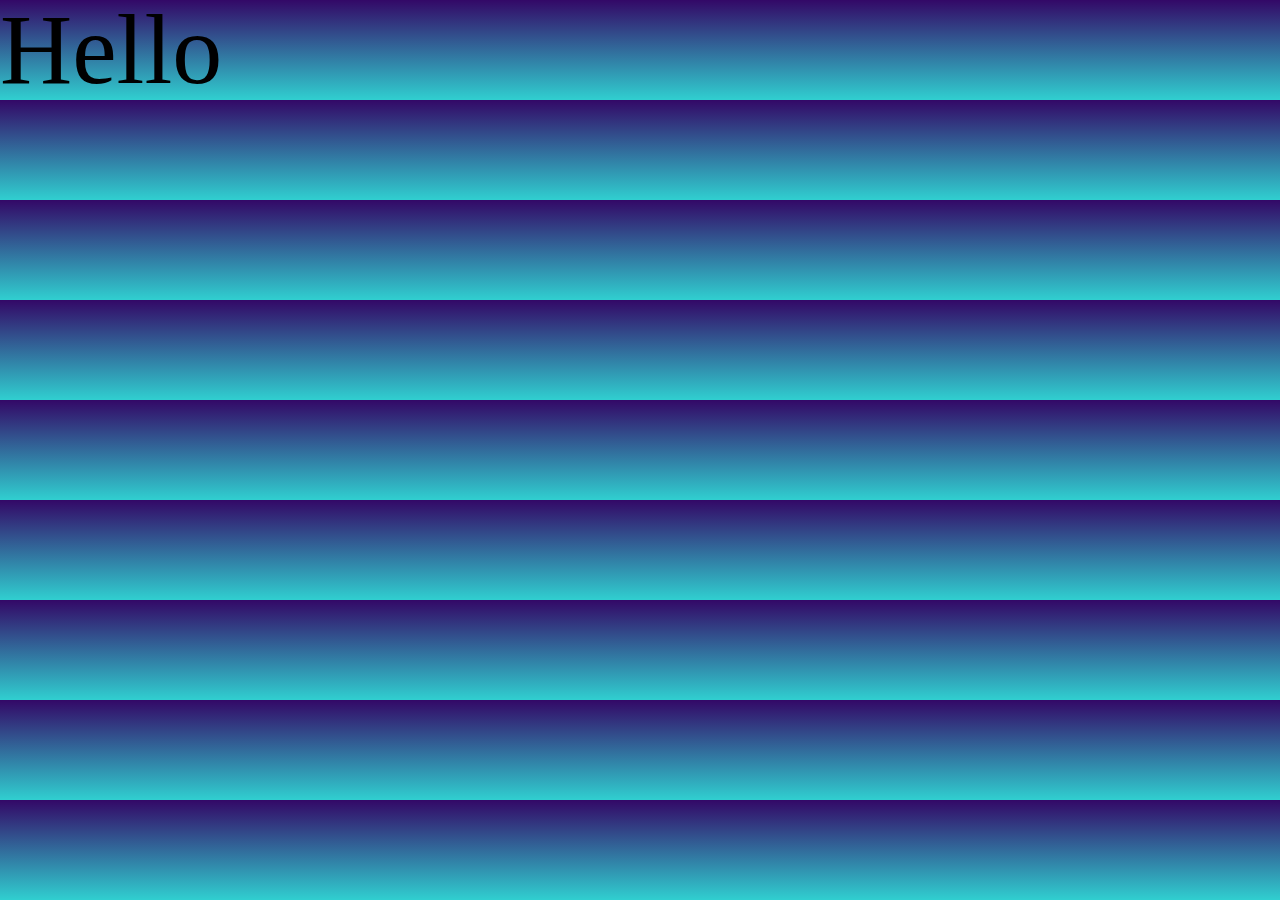
<file: b_proposal_wireframes/index.html>
<!DOCTYPE html>
<html lang="en">
<head>
  <meta charset="UTF-8">
  <title>Nicole Boettcher</title>
  <link rel="stylesheet" type="text/css" href="styles/reset.css">
  <link rel="stylesheet" href="styles/style.css">
</head>
<body>
  
  <h1>Hello</h1>

  <script type="text/javascript" src="scripts/main.js"></script>
</body>
</html>
</file>
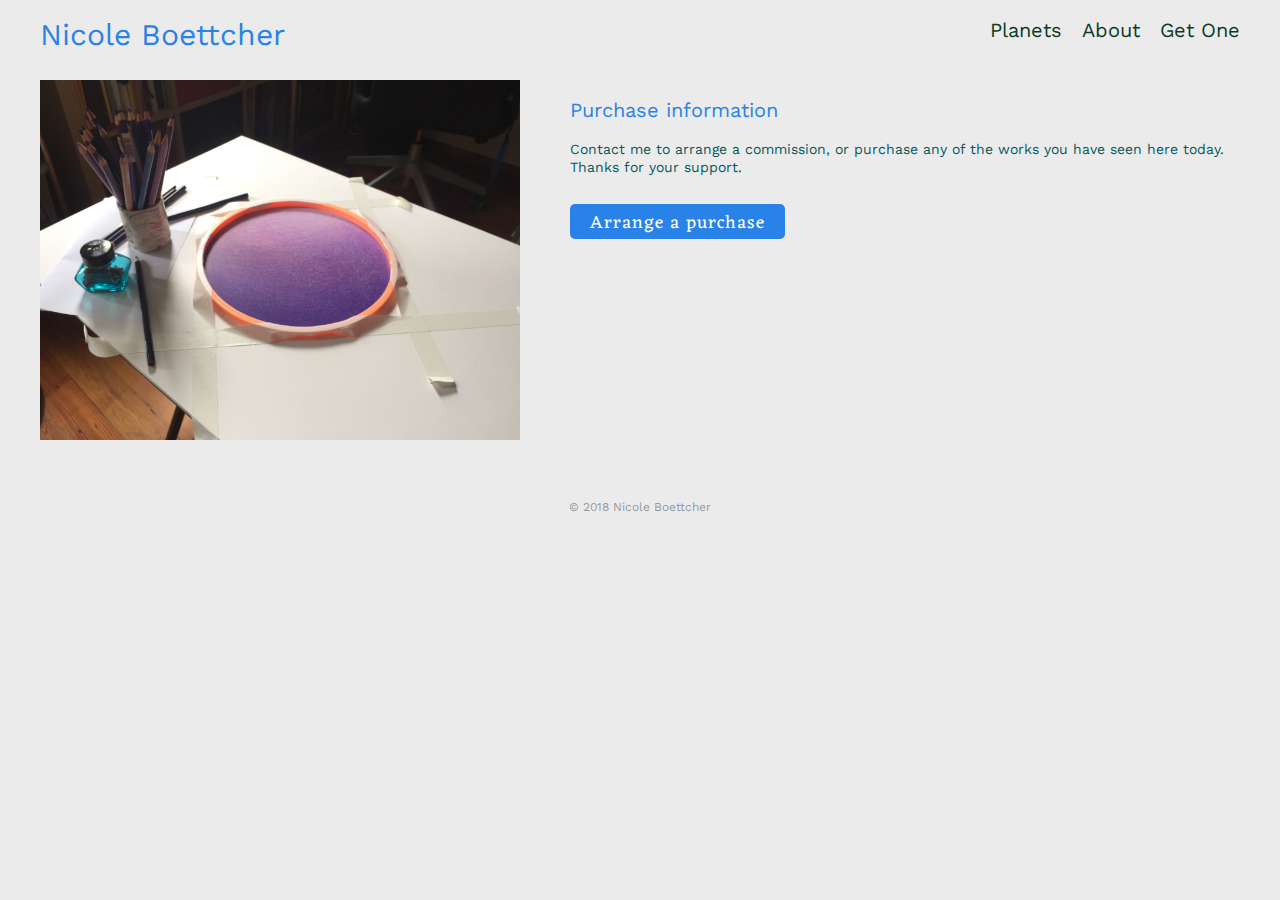
<file: getone.html>
<!DOCTYPE html>
<html lang="en">
<head>
  <meta charset="UTF-8">
  <meta name="viewport" content="width=device-width, initial-scale=1">
  <title>Get One — Nicole Boettcher</title>
  <link rel="stylesheet" type="text/css" href="styles/reset.css">
  <link rel="stylesheet" href="styles/style.css">
  <link href="https://fonts.googleapis.com/css?family=Eczar:400,600|Work+Sans:300,400" rel="stylesheet">
</head>
<body>

  <div class="container">
    <header class="clearfix">
      <div class="title clearfix">
        <h1>Nicole Boettcher</h1>
      </div>
      <nav class="clearfix">
        <ul class="clearfix">
          <li><a href="index.html">Planets</a></li>
          <li><a href="about.html">About</a></li>
          <li><a href="getone.html">Get One</a></li>
        </ul>
      </nav>
    </header>

    <main class="getone">
      <aside class="getone pics">
        <img src="assets/largehoop.jpg" alt="A large embroidery hoop taped to a piece of paper is used as a stencil to contain colored pencil markings" class="getone">
      </aside>
      <section class="purchase detail">
        <h3>Purchase information</h3>
        <p><small>Contact me to arrange a commission, or purchase any of the works you have seen here today. Thanks for your support.</small></p>
        <a href="#" class="buy-button">Arrange a purchase</a>
      </section>
    </main>

    <footer class="container">
      <p>&copy 2018 Nicole Boettcher</p>
    </footer>
    
  </div> <!-- div class container -->
</body>
</html>
</file>
<file: b_proposal_wireframes/styles/style.css>
body {
background-image: linear-gradient(to top, #30cfd0 0%, #330867 100%);
}




h1 {
  font-size: 100px;
}
</file>
<file: styles/style.css>
/**************************** Global */

body {
  background-color: rgb(57, 61, 68,.1);
  color: rgb(57, 61, 68,1);
  font-family: 'Work Sans', sans-serif;
  font-size: 20px;
  font-weight: 400;
}

.container {
  padding: 0 40px;
}

.clearfix: after {
  content: "";
  display: block;
  clear: both;
}

h2 {
  color: #f32b24;
  font-family: 'Eczar', serif;
  font-size: 24px;
  font-weight: 600;
  letter-spacing: 1px;
  padding-bottom: 20px;
}

a:hover {
  color: #36ab3e;
  text-decoration: underline;
}

#favicon {
  display: none;
}

/**************************** Header */

header {
  padding: 20px 0 40px 0;
  height: 20px;
}

header .title h1 {
  color: #2982e8;
  float: left;
  font-family: 'Work Sans', sans-serif;
  font-size: 30px;
  font-weight: 400;
}

header nav ul {
  float: right;
}

header nav li {
  float: left;
  padding-left: 20px;
}

nav a {
  color: #093b1f;
  text-decoration: none;
}

/**************************** Footer */

footer p {
  margin-top: 40px;
  font-size: 12px;
  text-align: center;
  color: rgb(57, 61, 68,.5);
}

/**************************** Index Page */

.size-toggle {
  display: flex;
  justify-content: center;
}

a.button {
  background: white;
  border: 1px solid rgba(57, 61, 68,.3);
  border-radius: 5px;
  color: rgba(57, 61, 68,.5);
  font-size: 14px;
  font-weight: 600;
  margin: 6px;
  padding: 6px 12px;
  text-decoration: none;
}
a.button:hover {
  color: rgba(57, 61, 68,1);
}

a.button:active {
  color: rgba(247, 24, 24, 1);
}

.item-list {
  display: flex;
  flex-flow: row wrap;
  justify-content: center;
}

.cat-item {
  box-sizing: border-box;
  text-align: center;
  margin: 10px;
  max-width: 200px;
  box-shadow: 0 16px 24px 2px rgba(7, 35, 79, 0.06),
              0 6px 30px 5px rgba(7, 35, 79, 0.05),
              0 8px 10px -10px rgba(7, 35, 79, 0.2);
}
.cat-item:hover {
  box-shadow: 0 16px 24px 2px rgba(7, 35, 79, 0.09),
              0 6px 30px 5px rgba(7, 35, 79, 0.07),
              0 8px 10px -10px rgba(7, 35, 79, 0.3),
              2px 2px 12px 2px rgba(7, 35, 79, 0.1);
}

.cat-item a {
  display: grid;
  grid-template: 1fr 1fr / 1fr;
  text-decoration: none;
}

.item-img {
  z-index: 1;
  grid-area: 1 / 1 / 3 / 2; 
}

/*.item-img:hover {
}*/

.item-summary {
  z-index: 2;
  grid-area: 1 / 1 / 3 / 2;
  display: flex;
  flex-flow: column wrap;
  justify-content: flex-end;
  opacity: 0;
  padding: 10px;
}
.item-summary:hover {
    opacity: 1;
}

.item-summary h4 {
  color: rgb(57, 61, 68,1);
  font-size: 18px;
}

.item-summary p {
  color: rgb(57, 61, 68,.8);
  font-size: 13px;
  padding: 10px;
}

/**************************** About & Get One Pages */

main.about, main.getone {
  box-sizing: border-box;
  display: grid;
  grid-template: 1fr / 2fr 3fr;
}

aside.pics {
  display: flex;
  flex-flow: column wrap;
  grid-column-start: 1;
}

img.about, img.getone {
  max-width: 100%;
  margin-bottom: 20px;
}

aside.text, section.detail {
  grid-column-start: 2;
  margin-left: 50px;
}

p {
  line-height: 1.3;
  padding-bottom: 20px;
}

/**************************** Detail Page */

body.detail {
  background-color: rgb(57, 61, 68,.1);
}

aside.description {
}

p.dimensions {
  color: #28533C;
  font-size: 16px;
  padding-bottom: 0;
}

.detail small {
  color: #07585B;
  font-size: 14px;
  padding-bottom: 0;
}

.detail-image img {
  float: left;
  margin-right: 50px;
  max-height: 80vh;
}
.detail-image img:hover {
  background-color: red;
  box-shadow: 0 16px 24px 2px rgba(7, 35, 79, 0.14),
              0 6px 30px 5px rgba(7, 35, 79, 0.12),
              0 8px 10px -10px rgba(7, 35, 79, 0.4);
}

/*.detail-image img:hover {
  padding: 0;
  margin: 0;
  max-width: 100%;
  max-height: 100%;
}
*/

section.closebar {
  height: 60px;
  padding: 10px 0;
}

.close {
  float: right;
  max-width: 40px;
}

section.purchase {
/*  margin-top: 20px;*/
}

section.purchase p small {
  display: block;
  margin-bottom: 15px;
}

.detail h3 {
  color: #2982E8;
  font-family: 'Work Sans', sans-serif;
  font-size: 20px;
  font-weight: 400;
  padding: 20px 0;
}

.buy-button {
  color: white;
  background-color: #2982E8;
  border-radius: 5px;
  letter-spacing: 1px;
  font-family: 'Eczar', serif;
  font-size: 18px;
  font-weight: 400;
  padding: 3px 20px 0 20px;
  text-decoration: none;
}

/**************************** Media Queries */

/* VERY TINY */
@media only screen and (min-width: 1px) and (max-width: 399px) {
  .item-list {
    flex-flow: column wrap;
    align-items: center;
  }
  .cat-item {
    max-width: 100%;
  }
  .button {
    display: none;
  }
  header nav ul {
    float: left;
  }
}

/* PHONE */
@media only screen and (min-width: 400px) and (max-width: 699px) {
  .item-list {
    flex-flow: row wrap;
    align-items: center;
  }
  .cat-item {
    max-width: 44%;
  }
  #butt-med {
    display: none;
  }
}

/* PHABLET TABLET */
/*@media only screen and (min-width: 569px) and (max-width: 699px) {
  .item-list {
    flex-flow: row wrap;
    align-items: center;
  }
  .cat-item {
    max-width: 28%;
  }
}*/

/* TABLET LAPTOP */
@media only screen and (min-width: 700px) and (max-width: 879px) {
  .item-list {
    flex-flow: row wrap;
    align-items: center;
  }
  .cat-item {
    max-width: 28%;
  }
}
</file>
